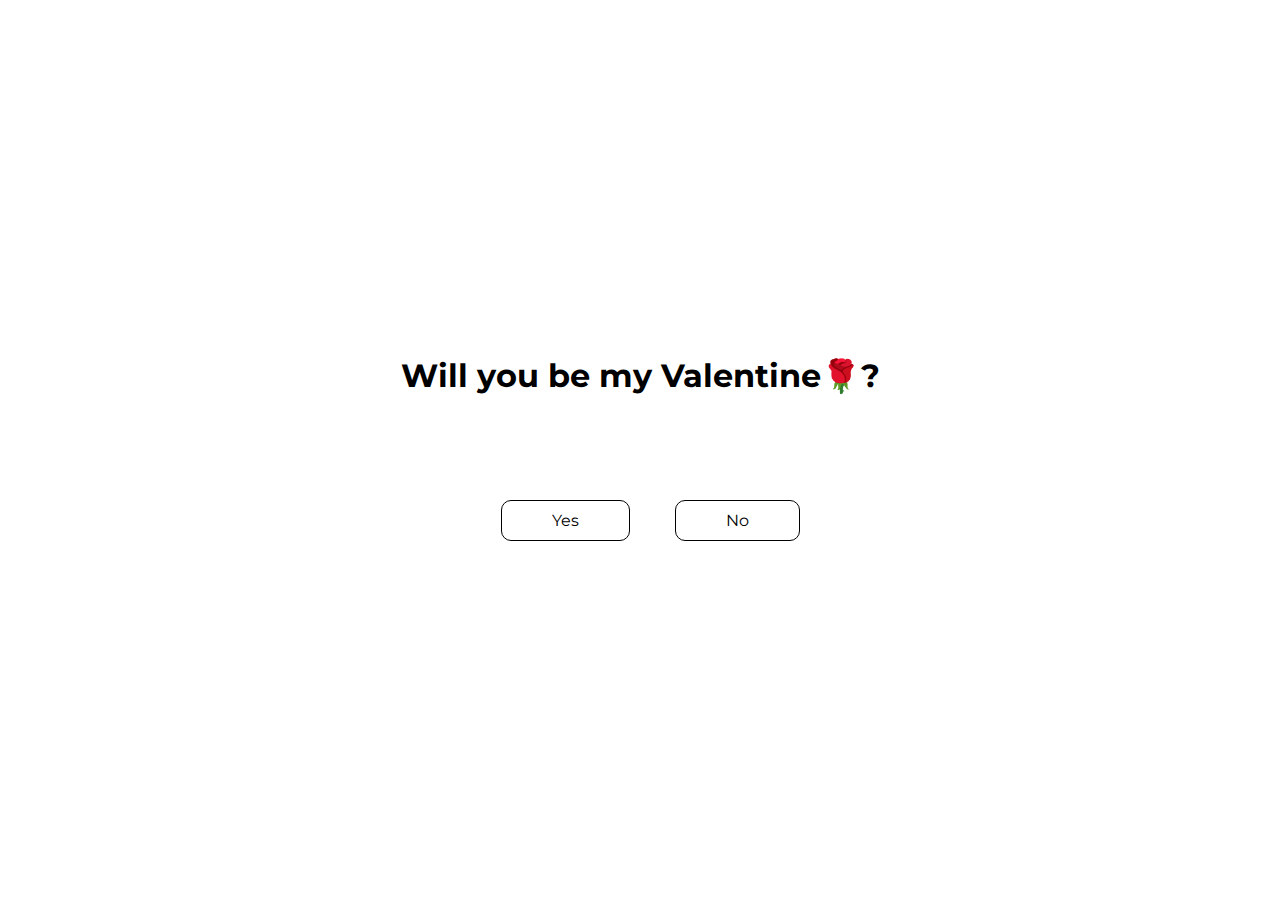
<file: index.html>
<!DOCTYPE html>
<html lang="en">
<head>
    <meta charset="UTF-8">
    <meta name="viewport" content="width=device-width, initial-scale=1.0">
    <title>Document</title>
    <link rel="preconnect" href="https://fonts.googleapis.com">
    <link rel="preconnect" href="https://fonts.gstatic.com" crossorigin>
    <link href="https://fonts.googleapis.com/css2?family=Montserrat:ital,wght@0,100..900;1,100..900&display=swap" rel="stylesheet">
    <link rel="stylesheet" href="./style.css">
</head>
<body>
    <div class="app">
        <h1>Will you be my Valentine🌹?</h1>
        <div class="div"></div>
        <div class="button-group">
            <a href="./yes.html" class="yes">Yes</a>
            <a class="no">No</a>
        </div>
    </div>
    <script src="./app.js"></script>
</body>
</html>
</file>
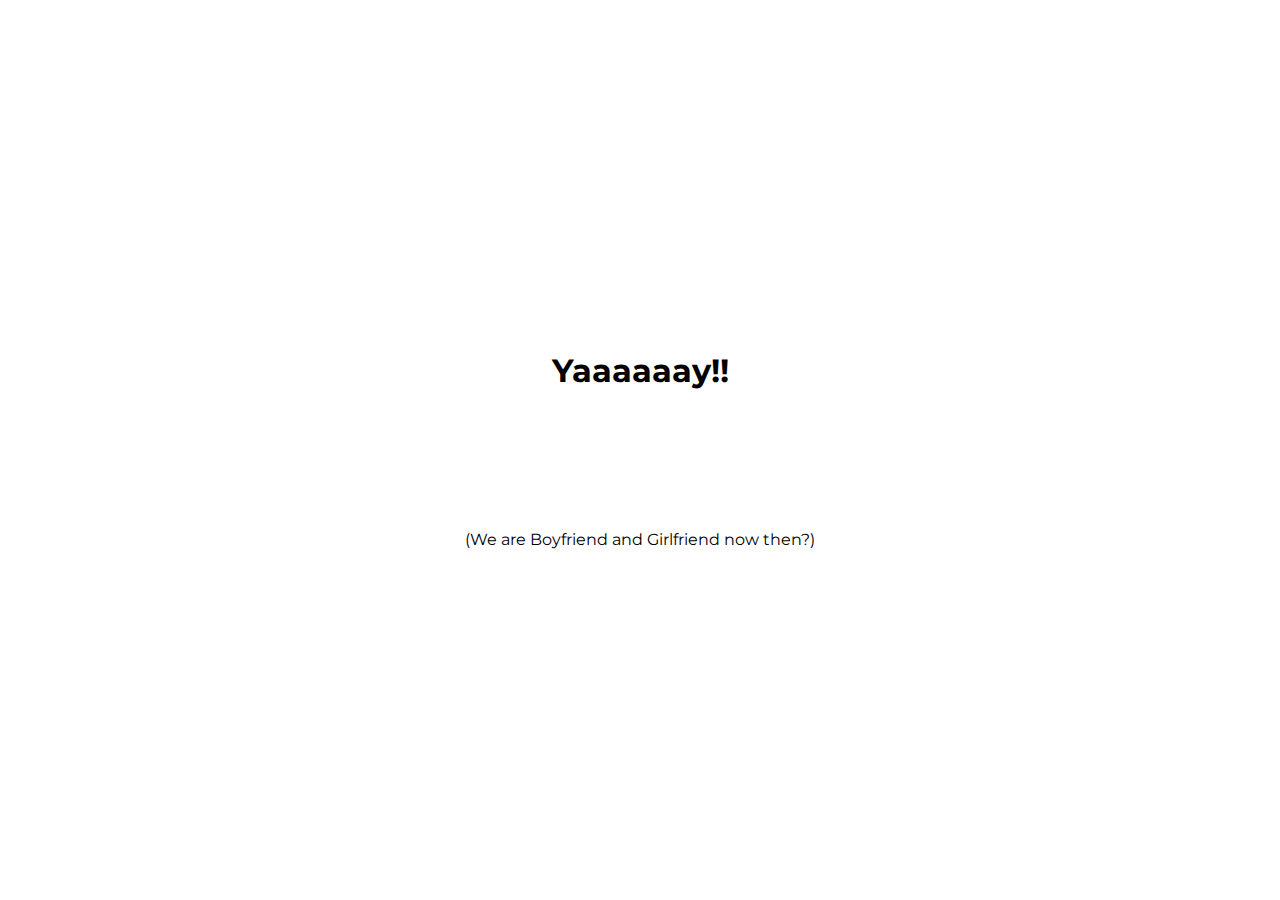
<file: yes.html>
<!DOCTYPE html>
<html lang="en">
<head>
    <meta charset="UTF-8">
    <meta name="viewport" content="width=device-width, initial-scale=1.0">
    <title>Document</title>
    <link rel="preconnect" href="https://fonts.googleapis.com">
    <link rel="preconnect" href="https://fonts.gstatic.com" crossorigin>
    <link href="https://fonts.googleapis.com/css2?family=Montserrat:ital,wght@0,100..900;1,100..900&display=swap" rel="stylesheet">
    <link rel="stylesheet" href="./style-yes.css">
</head>
<body>
    <div class="cont">
        <h1>Yaaaaaay!!</h1>
        <div class="div"></div>
        <div class="msg">(We are Boyfriend and Girlfriend now then?)</div>
    </div>
</body>
</html>
</file>
<file: style.css>
*{
    padding: 0;
    margin: 0;
    font-family: "Montserrat", sans-serif;
    text-align: center;
}

.app{
    width: 100vw;
    height: 100vh;
    display: flex;
    justify-content: center;
    align-items: center;
}

h1{
    display: block;
    position: absolute;
    padding-bottom: 150px;
}

.button-group{
    margin-left: 50px;
    margin-top: 100px;
}

a{
    position: absolute;
    display: flex;
    cursor: pointer;
    margin: 0px 10px;
    padding: 10px 50px;
    border: 1px solid black;
    border-radius: 10px;
}

.div{
    position: absolute;
    width: 100px;
    height: 100px;
    background-image: url("https://media.tenor.com/JGKBcUo-cm4AAAAi/love-mochi.gif");
    background-size: cover;
    background-repeat: no-repeat;
    background-position: 0px -22px;
}

.yes{
    right: 50%;
    color: black;
    text-decoration: none;
}

.yes:hover{
    text-decoration: underline;
    color: rgb(56, 56, 255);
}
</file>
<file: style-yes.css>
*{
    padding: 0;
    margin: 0;
    font-family: "Montserrat", sans-serif;
    text-align: center;
}

.div{
    width: 100px;
    height: 100px;
    background-image:url("https://media.tenor.com/nLKPVCtMbioAAAAi/peach-cat-yay.gif");
    background-size: cover;
}
.cont{
    width: 100vw;
    height: 100vh;
    display: flex;
    gap: 20px;
    flex-direction: column;
    align-items: center;
    justify-content: center;
}
</file>
